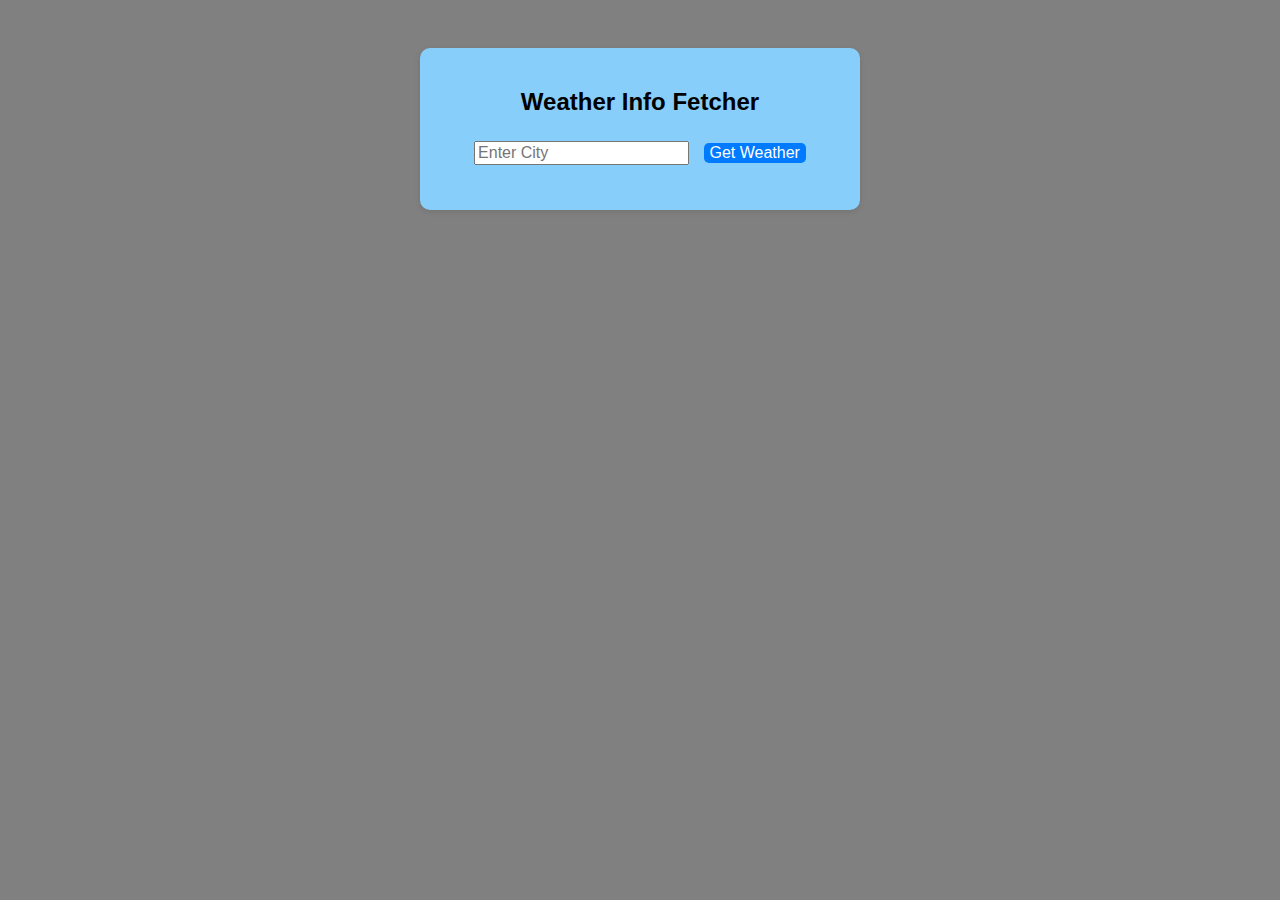
<file: weather/index.html>
<!DOCTYPE html>
<html lang="en">
<head>
    <meta charset="UTF-8">
    <meta name="viewport" content="width=device-width, initial-scale=1.0">
    <title>Day 4 - JS + AJAX + JSON</title>
    <link rel="stylesheet" href="style.css">
</head>
<body>
    <section>
        <h2>Weather Info Fetcher</h2>
        <input type="text" id="cityInput" placeholder="Enter City">
        <button id="fetchBtn">Get Weather</button>
        <div id="weather"></div>
        <div id="userList"></div>
        <script src="https://code.jquery.com/jquery-3.6.0.min.js"></script>
        <script>
        $(document).ready(function(){
            $("#fetchBtn").click(function(){
                $("h2").text("responding");
            });
        });
        </script>

    </section>
    <script src="script.js"></script>
</body>
</html>
</file>
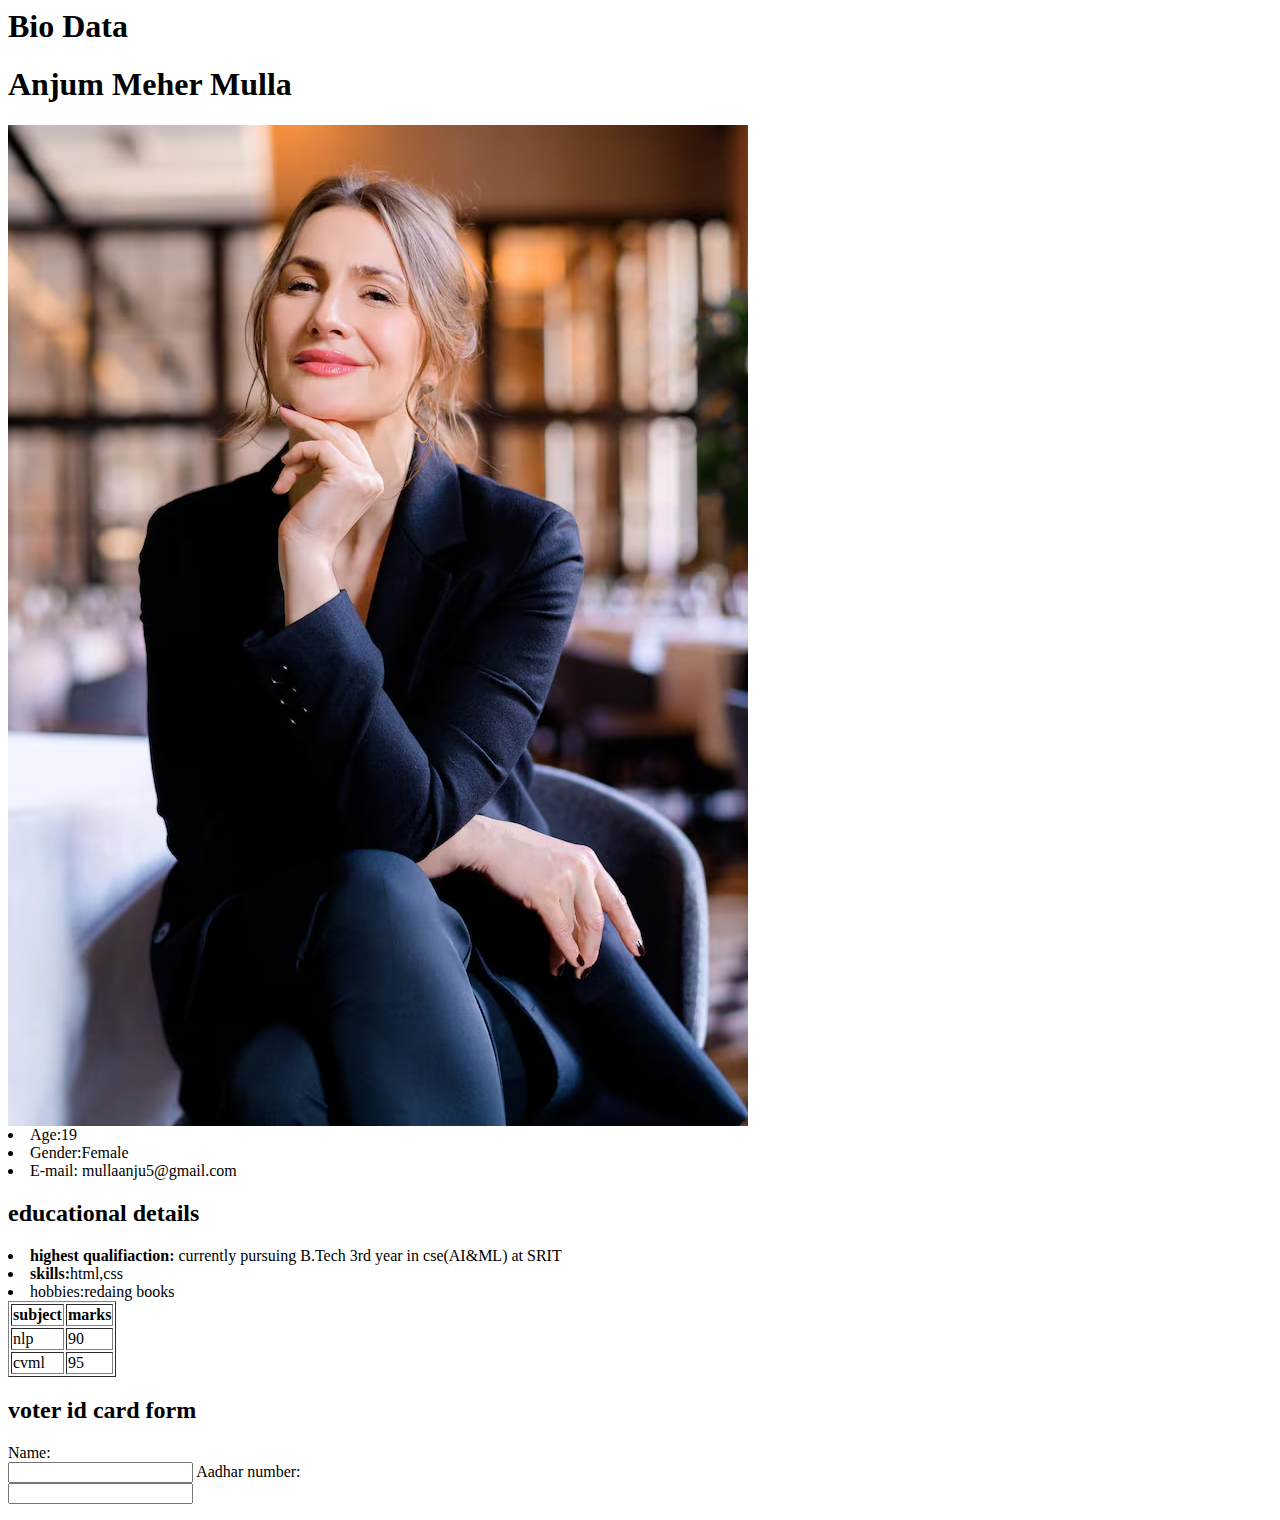
<file: frontend/hello.html>
<html>
  <head>
    <h1>
      Bio Data
    </h1>
    <body>
      <h1>Anjum Meher Mulla</h1>
      <img src="img.jpg">
      <li>Age:19</li>
      <li>Gender:Female</li>
      <li>E-mail: mullaanju5@gmail.com</li>
      <h2>educational details</h2>
        <li>
          <strong>highest qualifiaction:</strong> currently pursuing B.Tech 3rd year in cse(AI&ML) at SRIT
          
        </li>
        <li> <strong>skills:</strong>html,css</li>
        <li>hobbies:redaing books</li>
      <table border="1">
        <th>subject</th>
        <th>marks</th>
        <tr>
          <td>nlp</td>
          <td>90</td>
          </tr>
          <tr>
          <td>cvml</td>
          <td>95</td>
        </tr>
      </table>
      <form>
        <h2>voter id card form</h2>
        <label"name:">Name:</label><br>
        <input type="text" id="fullname">
        <label"aadhar_number:">Aadhar number:</label><br>
        <input type=""

      </form>
    </body>
  </head>
</html>
</file>
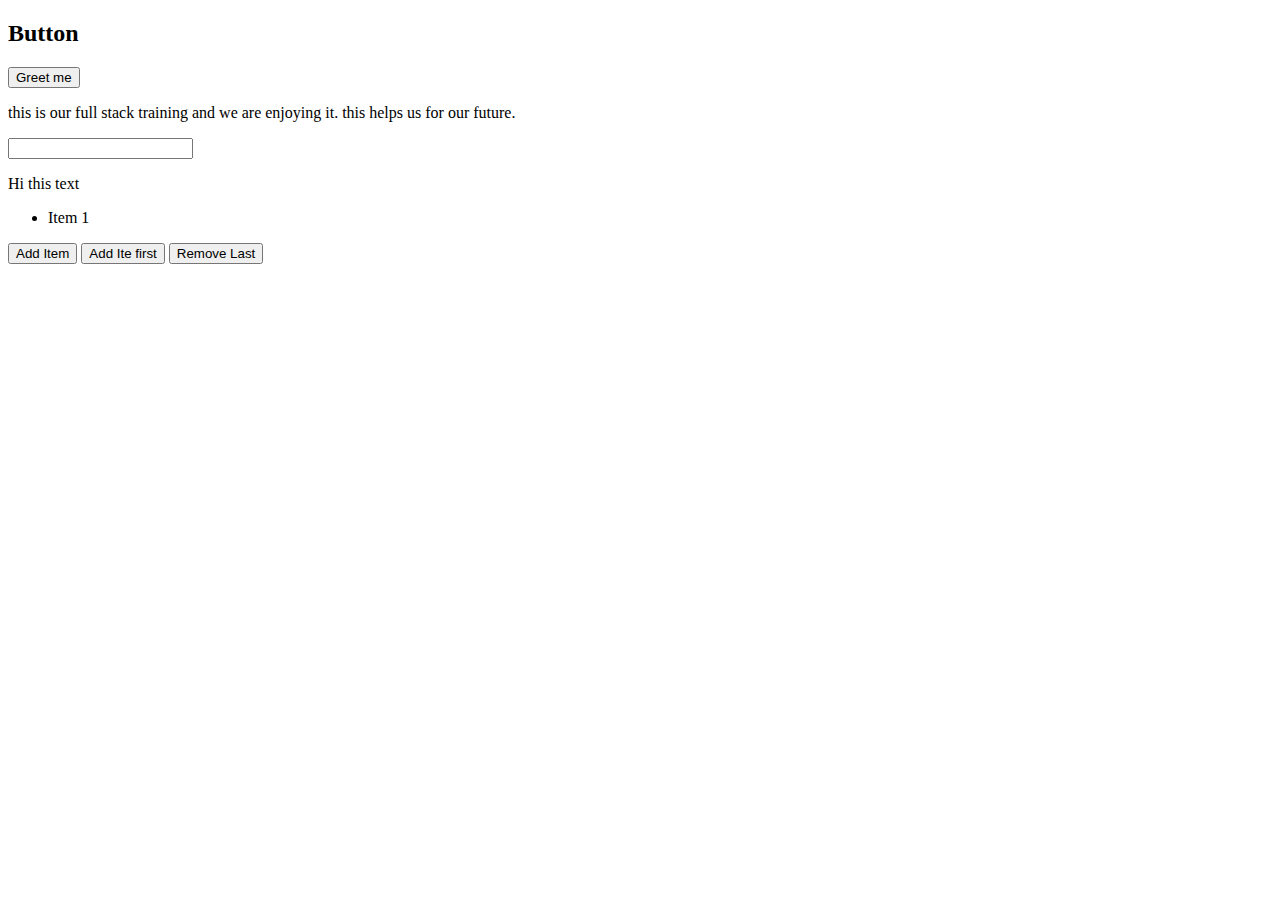
<file: frontend/jquery.html>
<!DOCTYPE html>
<html lang="en">
<head>
    <meta charset="UTF-8">
    <meta name="viewport" content="width=device-width, initial-scale=1.0">
    <title>JQUERY</title>
    <script src="https://code.jquery.com/jquery-3.6.0.min.js"></script>
</head>
<body>
    <h2>Button</h2>
    <button id="btn">Greet me</button>
    <div class="temp">
        <p>this is our full stack training and we are enjoying it. this helps us for our future.</p>
    </div>
    <input type="text" id="myInput">
    <p id="output">Hi this text</p>
    <ul id="list">
        <li>Item 1</li>
      </ul>
      <button id="add">Add Item</button>
      <button id="addf">Add Ite first</button>
      <button id="remove">Remove Last</button>


    
    <script>
        $("#add").click(function(){
            $("#list").append("<li>New Item appended from script</li>");
          });
          $("#addf").click(function(){
            $("#list").prepend("<li>New Item prepended from script</li>");
          });
          $("#remove").click(function(){
            $("#list li:last").remove();
          });
     $(document).ready(function(){
         $("#btn").click(function(){
            $("h2").text("hello");
            $(".temp").css("background-color", "cyan");
            $("p").css("font-weight", "bold");
        });   
        
       
     
        $("#btn").dblclick(function(){
            $("h2").text("on double click");
            $(".temp").css("background-color", "yellow");
            $("p").css("font-weight", "italic");
        });   
        $("#btn").hover(function(){
            $("h2").text("on hovering");
            $(".temp").css("background-color", "green");
            $("p").css("font-weight", "cursive");
        });   

     });
    </script>
    <script>
     
     $(document).ready(function(){
      $("#myInput").keydown(function(){
        let val = $("#myInput").val();
        $("#output").text(val);
      });
     });
    </script>
</body>
</html>
</file>
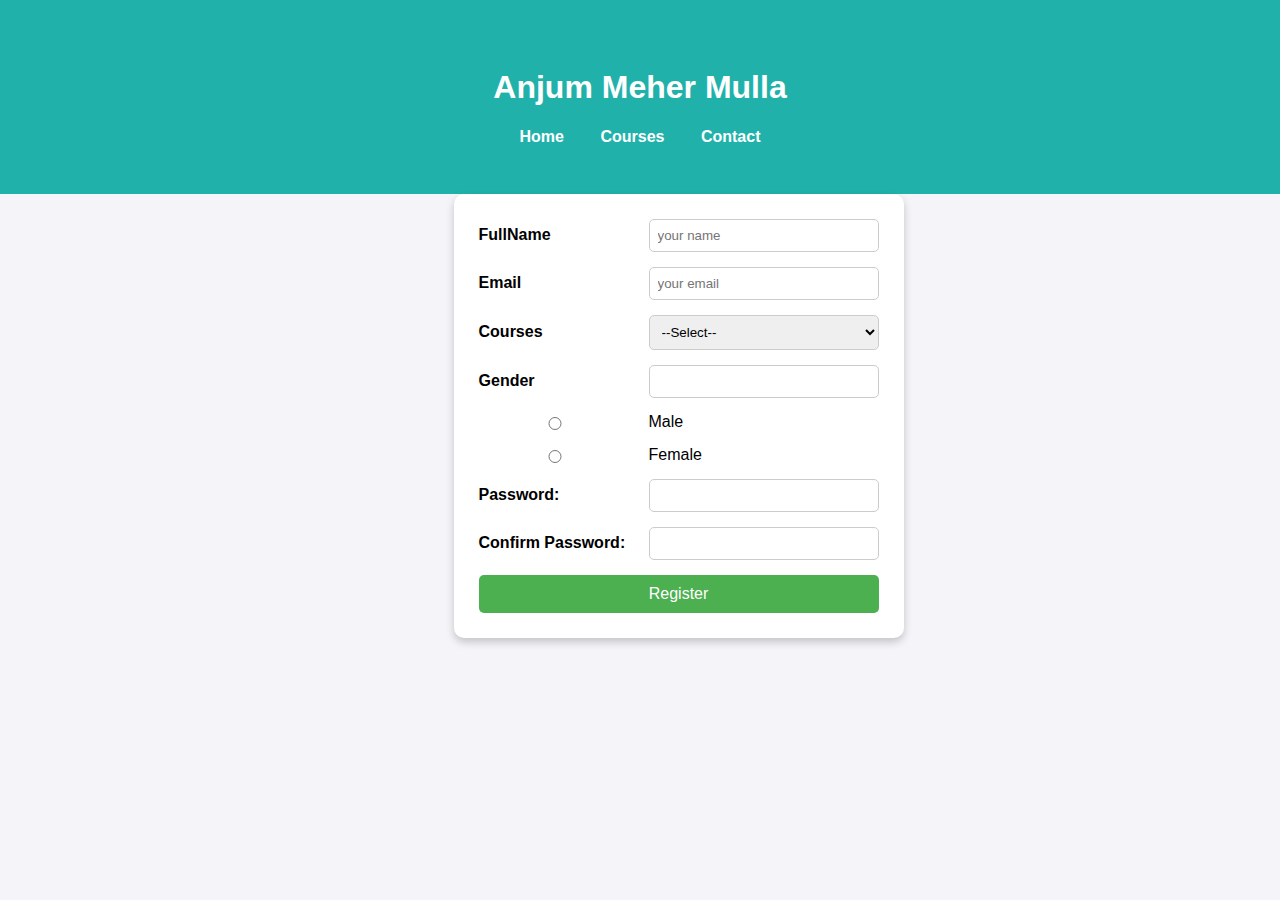
<file: frontend/pro.html>
<html>
  <head>
    <meta charset="UTF-8">
    <meta name="viewport" content="width=device-width, initial-scale=1.0">
    <title>STUDENT REGISTRATION FORM</title>
    <style> 
      
      body {
        margin: 0;
        font-family: Arial, sans-serif;
        background: #f4f4f9;
      }
      header {
        text-align: center;
        padding: 3rem 1rem;
        background: lightseagreen;
        color: #fff;
        
        box-shadow: var(--shadow);
      }
      nav {
        margin-top: 1rem;
      }
      nav a {
        color: #fff;
        text-decoration: none;
        margin: 0 1rem;
        font-weight: 600;
        transition: color 0.3s;
      }
      nav a:hover { color: yellowgreen; }
      

      .form-container {
        display: flex;
        justify-content: center;
        margin-top: 40px;
        align-items: center;
        padding:3rem 1rem;
        
        
      }
  
      .form{
        display: grid;
        grid-template-columns: 150px 1fr;
        gap: 15px 20px;
        background: #fff;
        padding: 25px;
        border-radius: 10px;
        box-shadow: 0px 4px 8px rgba(0,0,0,0.2);
        width: 400px;
        align-items: center;
        margin-left: 12cm;
        
      }
      .form label {
        font-weight: bold;
        align-self: center;
      }
  
      .form input,
      .form select {
        padding: 8px;
        border: 1px solid #ccc;
        border-radius: 5px;
      }
  
      /* Gender radio buttons */
      .gender-options {
        display: flex;
        gap: 15px;
        align-items: center;
      }
  
      .form button {
        grid-column: 1 / -1; /* Make button full width */
        padding: 10px;
        background: #4CAF50;
        color: white;
        font-size: 16px;
        border: none;
        border-radius: 5px;
        cursor: pointer;
        transition: 0.3s;
      }
  
       .form button:hover {
        background: #45a049;
      }
    </style>
  </head>
  <body>
    <header>
      <h1>Anjum Meher Mulla</h1>
      
      <nav>
        <a href="#home">Home</a>
        <a href="#courses">Courses</a>
        <a href="#contact">Contact</a>
      </nav>
    </header>
    <div class="temp">
      <form class="form">
          <label for="fullname">FullName</label>
          <input type="text" id="name" name="name" placeholder="your name">
          <label for="email">Email</label>
          <input type="email" id="email" name="email" placeholder="your email">
          <label for="courses">Courses</label>
          <select id="course" name="course">
            <option value="">--Select--</option>
            <option value="btech">B.Tech</option>
            <option value="bca">BCA</option>
            <option value="mba">MBA</option>
            <option value="mca">MCA</option>
          </select>  


          <label for="gender">Gender</label>
          <input></input>
          <input type="radio" id="male" name="gender" value="Male">Male</button>
         
          <input type="radio" id="female" name="gender" value="Female">Female</button>
          <label for="password">Password:</label>
          <input type="password" id="password" name="password">

          <label for="confirm-password">Confirm Password:</label>
          <input type="password" id="confirm-password" name="confirm-password">
          <button type="register" value="register" >Register</button>
    </form>
          
  </body>
</html>
</file>
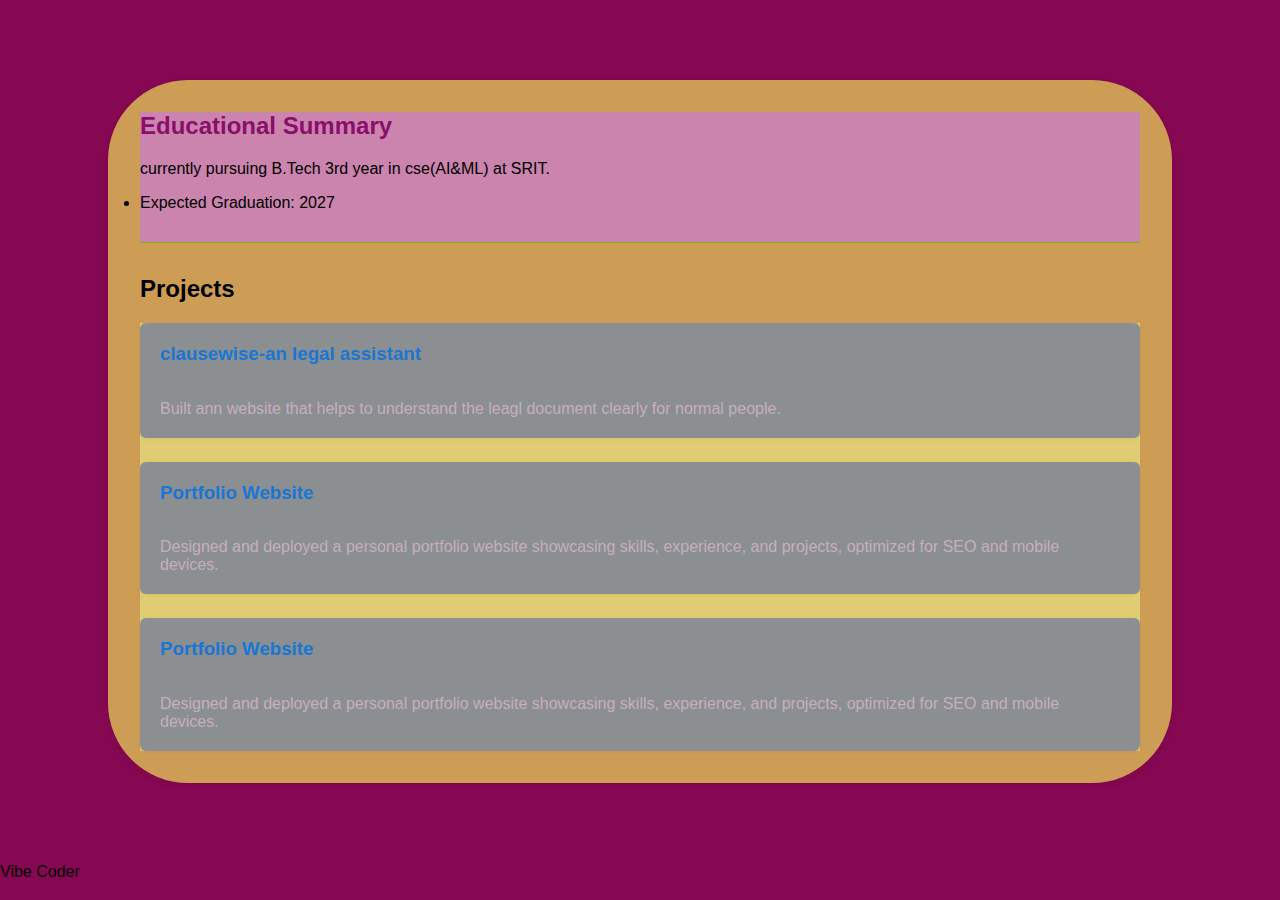
<file: frontend/temp.html>
<!DOCTYPE html>
<html lang="en">
<head>
    <meta charset="UTF-8">
    <title>Educational background & Projects</title>
    <meta name="viewport" content="width=device-width, initial-scale=1">
    <style>
        body {
            font-family: Arial, sans-serif;
            background: rgb(134, 8, 82);
            margin: 0;
            padding: 0;
        
        .container {
           max-width: 1000px;
            margin: 80px auto;
            background: #ce9d55;
            padding: 32px;
            border-radius: 80px;
            box-shadow: 0 2px 8px rgba(0,0,0,0.08);
        }
        .summary {
            margin-bottom: 32px;
            padding-bottom: 30px;
            border-bottom: 1px solid #76b80c;
            background-color: rgb(202, 132, 173);
        }
        .summary h2 {
            margin-top: 0;
            color: #8a0e6b;
        }
        .cards {
            display: flex;
            flex-wrap: wrap;
            gap: 24px;
            background-color: rgb(224, 204, 114);
        }
        .card {
            background: #8b8f92;
            border-radius: 6px;
            box-shadow: 0 1px 4px rgba(0,0,0,0.06);
            padding: 20px;
            flex: 1 1 700px;
            min-width: 700px;
            max-width: 100%;
            display: flex;
            flex-direction: column;
            justify-content: space-between;
        }
        .card h3 {
            margin-top: 0;
            color: #1976d2;
        }
        .card p {
            margin-bottom: 0;
            color: #c7aebf;
        }
        @media (max-width: 700px) {
            .cards {
                flex-direction: column;
            }
        }
    </style>
</head>
<body>
    <div class="container">
        <div class="summary">
            <h2>Educational Summary</h2>
            <p>
              currently pursuing B.Tech 3rd year in cse(AI&ML) at SRIT. 
            </p>
            <li>Expected Graduation: 2027</li>
        </div>
        <div>
            <h2>Projects</h2>
            <div class="cards">
                <div class="card">
                    <h3>clausewise-an legal assistant</h3>
                    <p>
                        Built ann website that helps to understand the leagl document clearly for normal people.
                    </p>
                </div>
                
                <div class="card">
                    <h3>Portfolio Website</h3>
                    <p>
                        Designed and deployed a personal portfolio website showcasing skills, experience, and projects, optimized for SEO and mobile devices.
                    </p>
                </div>

                <div class="card">
                  <h3>Portfolio Website</h3>
                  <p>
                      Designed and deployed a personal portfolio website showcasing skills, experience, and projects, optimized for SEO and mobile devices.
                  </p>
              </div>
                
            </div>
        </div>
    </div>
    <span>Vibe Coder</span>
</body>
</html>
</file>
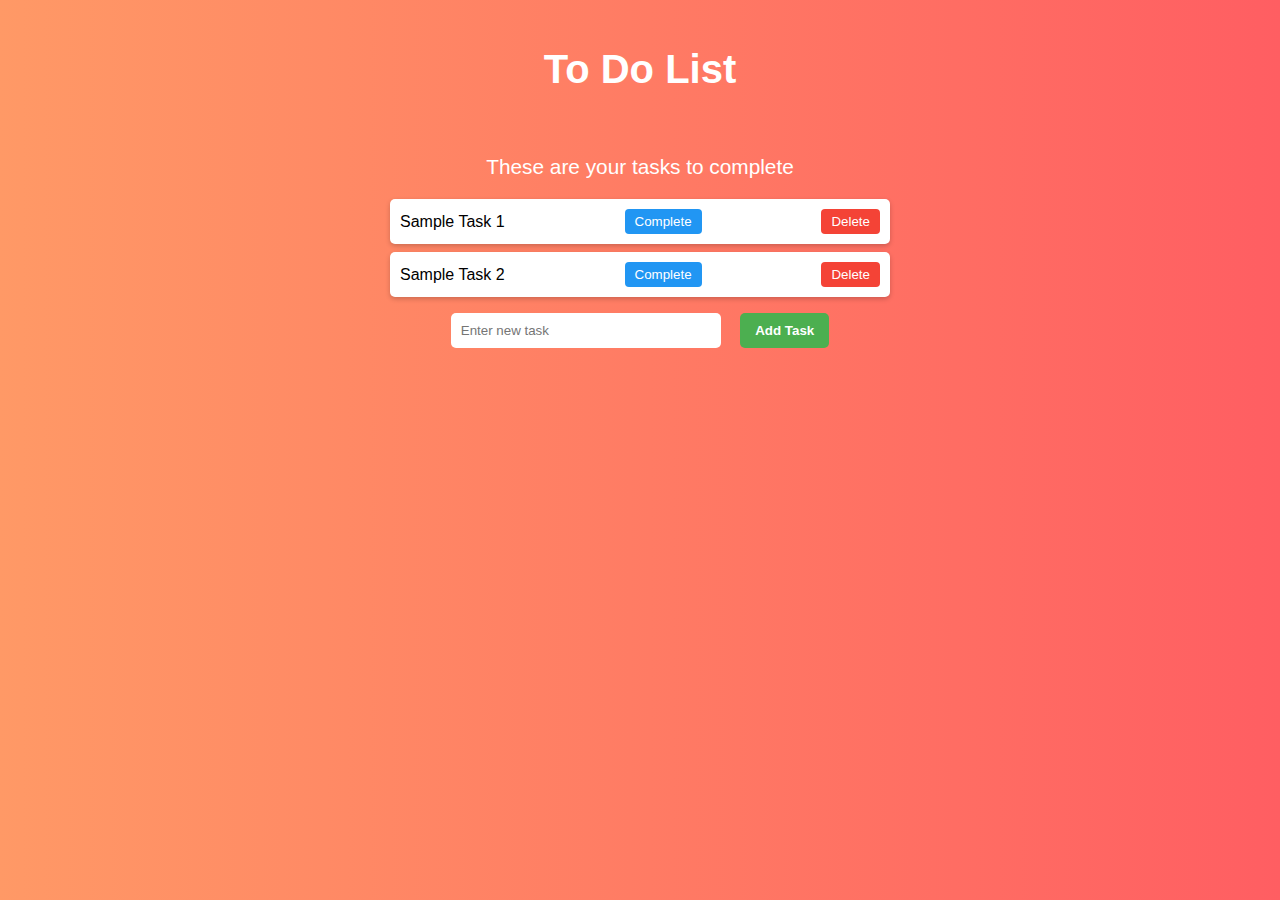
<file: frontend/to-do.html>
<!DOCTYPE html>
<html>
<head>
  <script src="https://code.jquery.com/jquery-3.6.0.min.js"></script>
  <title>To do List</title>
  <style>
    body {
      font-family: Arial, sans-serif;
      background: linear-gradient(to right, #ff9966, #ff5e62);
      text-align: center;
      margin: 0;
      padding: 20px;
      color: white;
    }

    h1 {
      font-size: 2.5rem;
      margin-bottom: 10px;
    }

    h2 {
      font-size: 1.3rem;
      font-weight: normal;
      margin-bottom: 20px;
    }

    #taskInput {
      padding: 10px;
      width: 250px;
      border: none;
      border-radius: 5px;
      margin-right: 10px;
    }

    #addTask {
      padding: 10px 15px;
      border: none;
      border-radius: 5px;
      background-color: #4CAF50;
      color: white;
      cursor: pointer;
      font-weight: bold;
    }

    #addTask:hover {
      background-color: #45a049;
    }

    ul {
      list-style-type: none;
      padding: 0;
      margin-top: 20px;
      max-width: 500px;
      margin-left: auto;
      margin-right: auto;
      text-align: left;
    }

    li {
      background: white;
      color: black;
      padding: 10px;
      margin: 8px 0;
      border-radius: 5px;
      display: flex;
      justify-content: space-between;
      align-items: center;
      box-shadow: 0 2px 5px rgba(0,0,0,0.2);
    }

    button {
      margin-left: 5px;
      padding: 5px 10px;
      border: none;
      border-radius: 4px;
      cursor: pointer;
    }

    #done {
      background-color: #2196F3;
      color: white;
    }

    #done:hover {
      background-color: #0b7dda;
    }

    .delete {
      background-color: #f44336;
      color: white;
    }

    .delete:hover {
      background-color: #d32f2f;
    }
  </style>
</head>
<body>
    <H1> To Do List </H1>
    <br><br>
    <h2>These are your tasks to complete</h2>
    <ul id="taskList">
      <li>Sample Task 1 <button id='done'>Complete</button> <button class='delete'>Delete</button></li>
      <li>Sample Task 2 <button id='done'>Complete</button> <button class='delete'>Delete</button></li>
    </ul>
    <input type="text" id="taskInput" placeholder="Enter new task">
    <button id="addTask">Add Task</button>

<script>
$(document).ready(function(){
   
    $("#addTask").click(function(){
  let task = $("#taskInput").val();
  if(task !== ""){
    $("#taskList").append(
      `<li>${task}
        <button id='done'>Complete</button>
        <button class='delete'>Delete</button>
      </li>`
    );
    $("#taskInput").val("");
  }
});

// Mark as complete
$("#taskList").on("click", "#done", function(){
  $(this).parent().css("background-color","cyan");
});

// Delete
$("#taskList").on("click", ".delete", function(){
  $(this).parent().remove();
});

});
</script>
</body>
</html>
</file>
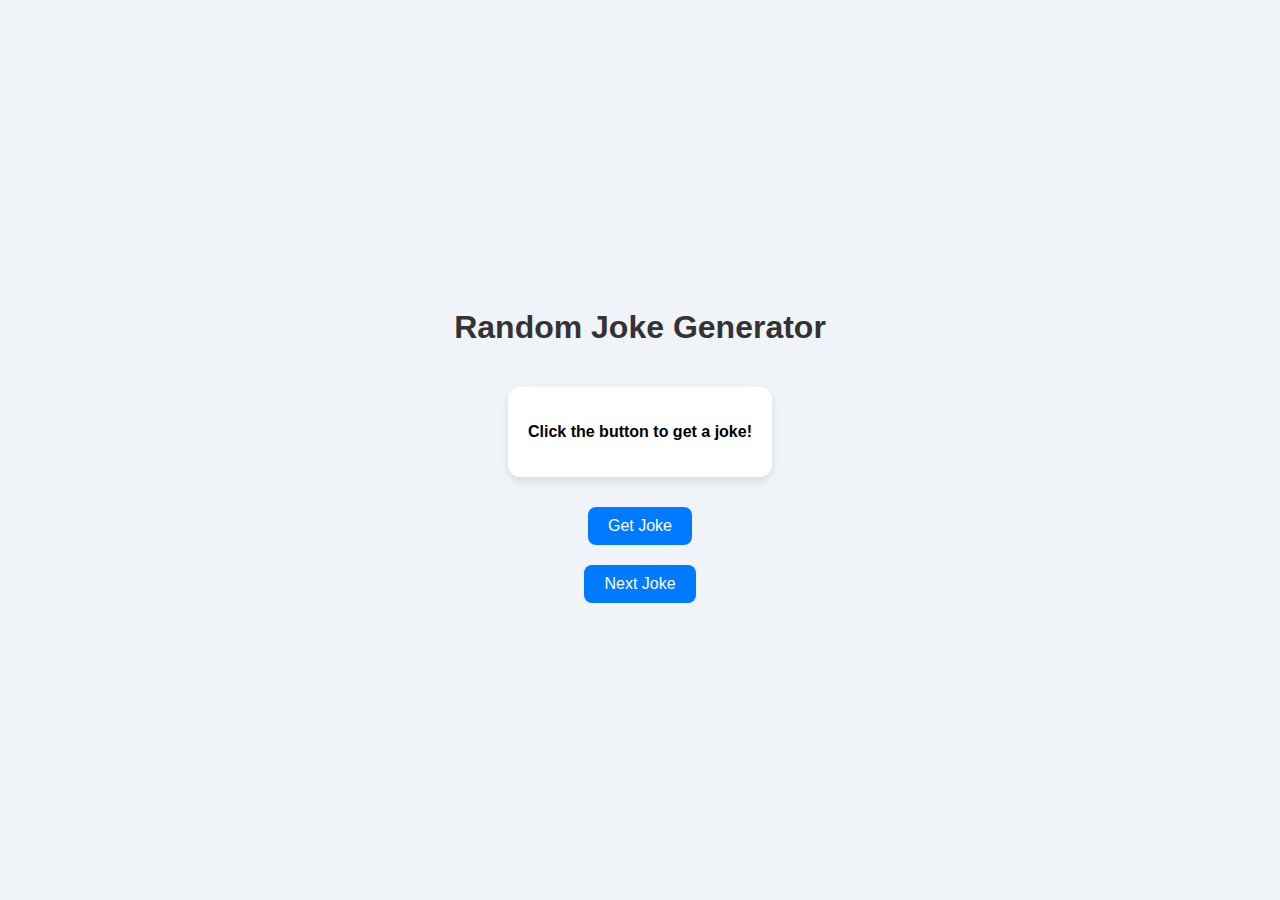
<file: punch/joke.html>
<!DOCTYPE html>
<html lang="en">
<head>
  <meta charset="UTF-8">
  <meta name="viewport" content="width=device-width, initial-scale=1.0">
  <title>Random Joke Generator</title>
  <style>
    body {
      font-family: Arial, sans-serif;
      background: #f0f4f8;
      display: flex;
      flex-direction: column;
      align-items: center;
      justify-content: center;
      height: 100vh;
      margin: 0;
    }

    h1 {
      color: #333;
    }

    #joke-container {
      margin: 20px;
      padding: 20px;
      background: #fff;
      border-radius: 12px;
      box-shadow: 0 4px 8px rgba(0,0,0,0.1);
      text-align: center;
      max-width: 500px;
    }

    .btn {
      background-color: #007bff;
      color: white;
      border: none;
      padding: 10px 20px;
      margin: 10px;
      font-size: 16px;
      border-radius: 8px;
      cursor: pointer;
      transition: background 0.3s;
    }

    .btn:hover {
      background-color: #0056b3;
    }

    .setup {
      font-weight: bold;
      margin-bottom: 10px;
    }

    .punchline {
      color: #444;
    }
  </style>
</head>
<body>

  <h1> Random Joke Generator</h1>

  <div id="joke-container">
    <p class="setup">Click the button to get a joke!</p>
    <p class="punchline"></p>
  </div>

  <button id="getJokeBtn" class="btn">Get Joke</button>
  <button id="nextJokeBtn" class="btn">Next Joke</button>

  <script>
    const jokeContainer = document.getElementById("joke-container");
    const getJokeBtn = document.getElementById("getJokeBtn");
    const nextJokeBtn = document.getElementById("nextJokeBtn");

    // Function to fetch joke data
    async function getJoke() {
      try {
        const response = await fetch("https://official-joke-api.appspot.com/random_joke");
        if (!response.ok) {
          throw new Error("Network response was not ok");
        }
        const data = await response.json();
        return data;
      } catch (error) {
        return { setup: "Couldn’t fetch a joke,", punchline: "try again!" };
      }
    }

    // Function to update DOM
    function displayJoke(joke) {
      jokeContainer.innerHTML = `
        <p class="setup">${joke.setup}</p>
        <p class="punchline">${joke.punchline}</p>
      `;
    }

    // Event Listeners
    getJokeBtn.addEventListener("click", async () => {
      const joke = await getJoke();
      displayJoke(joke);
    });

    nextJokeBtn.addEventListener("click", async () => {
      const joke = await getJoke();
      displayJoke(joke);
    });
  </script>

</body>
</html>
</file>
<file: weather/style.css>
body{
  font-family: Arial, sans-serif;
  text-align: center;
  padding: 20px;
  background: grey;
}
h1{
  color: #333;
}
section{
  background: lightskyblue;
  padding: 20px;
  margin:20px auto;
  border-radius: 10px;
  max-width: 400px;
  box-shadow:0 2px 6px rgba(0,0,0,0.1);
}
input,button{
  padding: 10;
  margin: 5px;
  font-size: 16px;
}
button{
  background: #007bff;
  color: white;
  border: none;
  border-radius: 5px;
  cursor: pointer;
}
button:hover{
  background: #0056b3;
}
#weather{
  margin-top: 20px;
  font-size: 18px;
}
</file>
